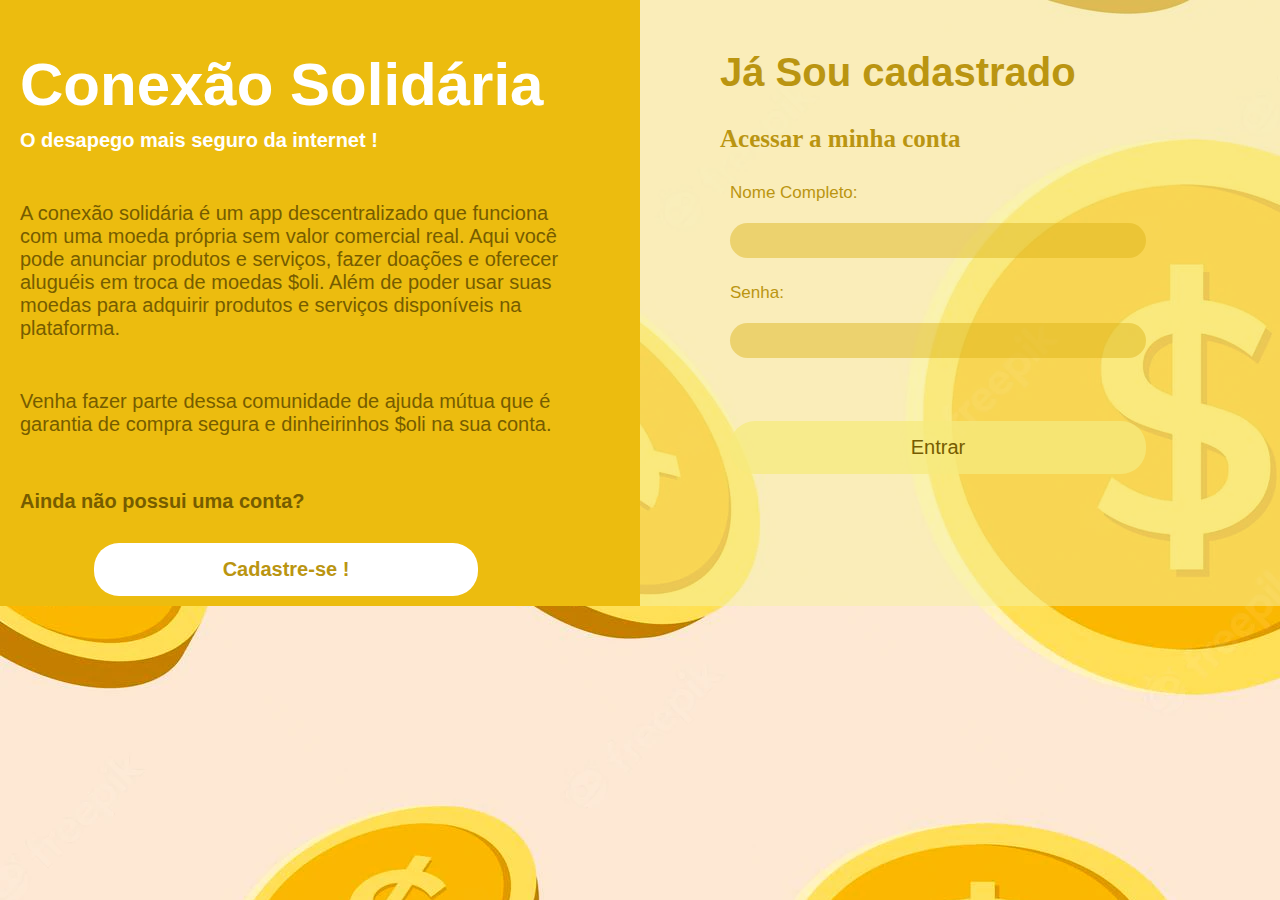
<file: index.html>
<!DOCTYPE html>
<html lang="en">
  <head>
    <meta charset="UTF-8" />
    <meta http-equiv="X-UA-Compatible" content="IE=edge" />
    <meta name="viewport" content="width=device-width, initial-scale=1">
    <link href="https://cdn.jsdelivr.net/npm/bootstrap@5.2.3/dist/css/bootstrap.min.css" rel="stylesheet" integrity="sha384-rbsA2VBKQhggwzxH7pPCaAqO46MgnOM80zW1RWuH61DGLwZJEdK2Kadq2F9CUG65" crossorigin="anonymous">
    <!-- Importing css styles -->
    <link rel="stylesheet" href="./index.css" />
    <title>Conexão Solidária</title>
  </head>
  <body  background="Imagem.png">
   
    <!--Tela login-->
    <section class="login-section">
      
        <div class="coluna-50">
            <h1><strong>Conexão Solidária</strong></h1>
            <h2>O desapego mais seguro da internet !</h2>
            <p>A conexão solidária é um app descentralizado que funciona com uma moeda própria sem valor comercial real. 
            Aqui você pode anunciar produtos e serviços, fazer doações e oferecer aluguéis em troca de moedas $oli. Além de poder usar suas moedas para adquirir produtos e serviços disponíveis na plataforma.</p>
            <p> Venha fazer parte dessa comunidade de ajuda mútua que é garantia de compra segura e dinheirinhos $oli na sua conta.</p>
            <h3><strong> Ainda não possui uma conta?</strong></h3>
            <a href="Pages/Cadastro/cadastro.html"> <button> Cadastre-se !</button> </a> 
        </div>

        <div class="coluna-100">
        
            <h1><strong>Já Sou cadastrado </strong></h1>
            <h3><strong>Acessar a minha conta</strong></h3>
                
            <div class="coluna-100-name">
              <label>Nome Completo: </label>
              <br />
              <input 
                type="text"
                id="nome"         
              />
              <br />
            </div>

            <div class="coluna-100-senha">
              <label>Senha: </label>
              <br />
              <input 
                type="password"
                id="senha"         
              />
              <br />
              <small>Erro ao fazer login</small>
            </div>

            <button id="entrar">Entrar</button>
            <br />
        </div>
    </section>
      
    <script
    src="https://cdn.ethers.io/lib/ethers-5.2.umd.min.js"
    type="application/javascript"
    ></script>

    <!-- Importing our javascript file -->
    <script src="./index.js"></script>
  </body>
</html>
</file>
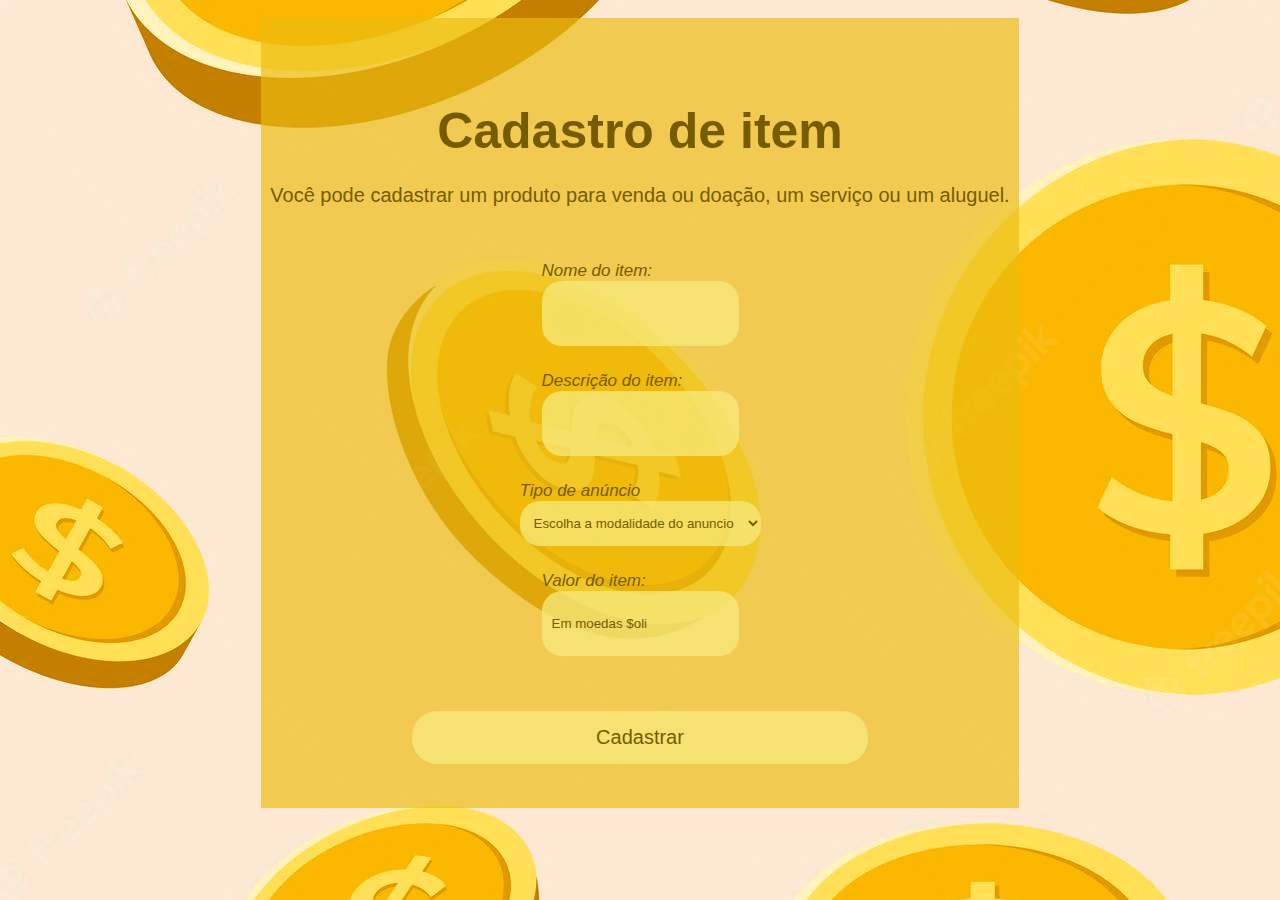
<file: Pages/AdicionarProduto/adicionarProduto.html>
<!DOCTYPE html>
<html lang="en">
  <head>
    <meta charset="UTF-8" />
    <meta http-equiv="X-UA-Compatible" content="IE=edge" />
    <meta name="viewport" content="width=device-width, initial-scale=1">
    <link href="https://cdn.jsdelivr.net/npm/bootstrap@5.2.3/dist/css/bootstrap.min.css" rel="stylesheet" integrity="sha384-rbsA2VBKQhggwzxH7pPCaAqO46MgnOM80zW1RWuH61DGLwZJEdK2Kadq2F9CUG65" crossorigin="anonymous">
    <!-- Importing css styles -->
    <link rel="stylesheet" href="./adicionarProduto.css" />
    <title>Cadastrar item</title>
  </head>
  <body  background="../../Imagens/Imagem.png">
    <section class="cadastro-item">

        <div class='form-control'>

            <h1><strong>Cadastro de item</strong></h1>
            
              <p>Você pode cadastrar um produto para venda ou doação, um serviço ou um aluguel.</p>
            
              <div class="form-control-name">
                <label>Nome do item: </label>
                <br />
                <input 
                  type="text"
                  id="nome"         
                />
                <br />
              </div>        
              
              <div>
                <label>Descrição do item:</label>
                <br />
                <input 
                  type="text"
                  id="descricao"         
                />
              </div>

              <div>
                <label>Tipo de anúncio</label>
                <br />
                <select class="form-select" id="anuncio" onChange="atualizaSelectAnuncio()">
                    <option>Escolha a modalidade do anuncio</option>
                    <option value=venda>Venda</option>
                    <option value=doacao>Doação</option>
                    <option value=servico>Serviço</option>
                    <option value=aluguel>Aluguel</option>
                </select>
              </div>
              
              <div class = "form-control-valor">
                <label>Valor do item:</label>
                <br />
                <input  
                  type="text" 
                  id="valor"
                  placeholder="Em moedas $oli"
                />
                <br/>
                <small>Como precificar em $oli?</small>
              </div>

              <button id="cadastrar-item">Cadastrar</button>
              </div>        
    </section> 
  
   
    <script
    src="https://cdn.ethers.io/lib/ethers-5.2.umd.min.js"
    type="application/javascript"
    ></script>

    <!-- Importing our javascript file -->
    <script src="./adicionarProduto.js"></script>
  </body>
</html>
</file>
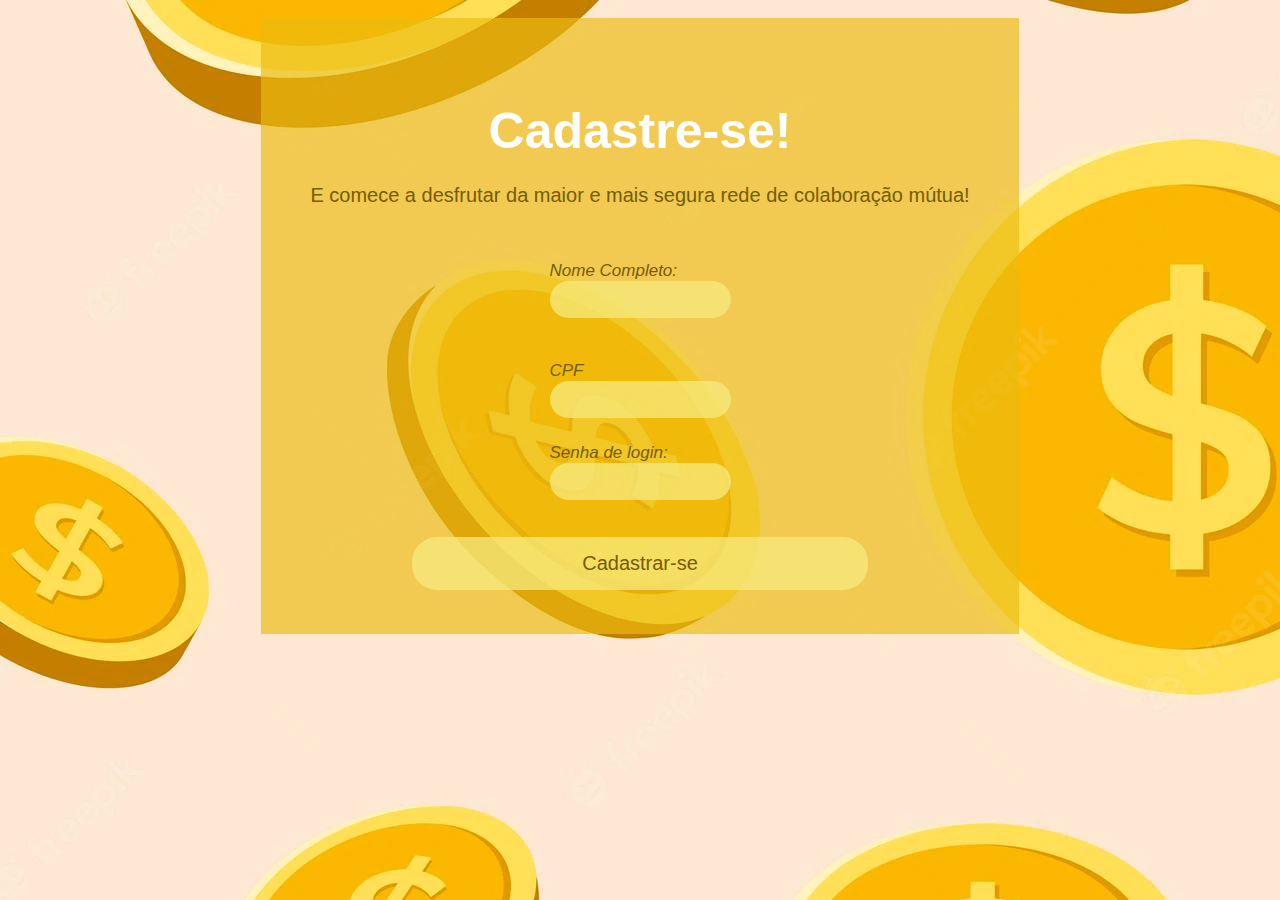
<file: Pages/Cadastro/cadastro.html>
<!DOCTYPE html>
<html lang="en">
  <head>
    <meta charset="UTF-8" />
    <meta http-equiv="X-UA-Compatible" content="IE=edge" />
    <meta name="viewport" content="width=device-width, initial-scale=1">
    <link href="https://cdn.jsdelivr.net/npm/bootstrap@5.2.3/dist/css/bootstrap.min.css" rel="stylesheet" integrity="sha384-rbsA2VBKQhggwzxH7pPCaAqO46MgnOM80zW1RWuH61DGLwZJEdK2Kadq2F9CUG65" crossorigin="anonymous">
    <!-- Importing css styles -->
    <link rel="stylesheet" href="./cadastro.css" />
    <title>Venha fazer parte</title>
  </head>
  <body  background="../../Imagens/Imagem.png">
   
    <!--Tela cadastro-->
    <section class="cadastro-section">

        <div class='form-control'>

            <h1><strong>Cadastre-se!</strong></h1>
            
              <p>E comece a desfrutar da maior e mais segura rede de colaboração mútua!</p>
            
              <div class="form-control-name">
                <label>Nome Completo: </label>
                <br />
                <input 
                  type="text"
                  id="nome"         
                />
                <br />
                <small>Usuario já em uso</small>
              </div>
              
              <div>
                <label>CPF </label>
                <br />
                <input 
                  type="text"
                  id="cpf"         
                />
              </div>
              
              <div>
                <label>Senha de login:</label>
                <br />
                <input  
                  type="password" 
                  id="senha"
                />
              </div>

              <button id="cadastrar-usuario">Cadastrar-se</button>
              </div>        
    </section> 

      
    <script
    src="https://cdn.ethers.io/lib/ethers-5.2.umd.min.js"
    type="application/javascript"
    ></script>

    <!-- Importing javascript file -->
    <script src="./cadastro.js" ></script>
  </body>
</html>
</file>
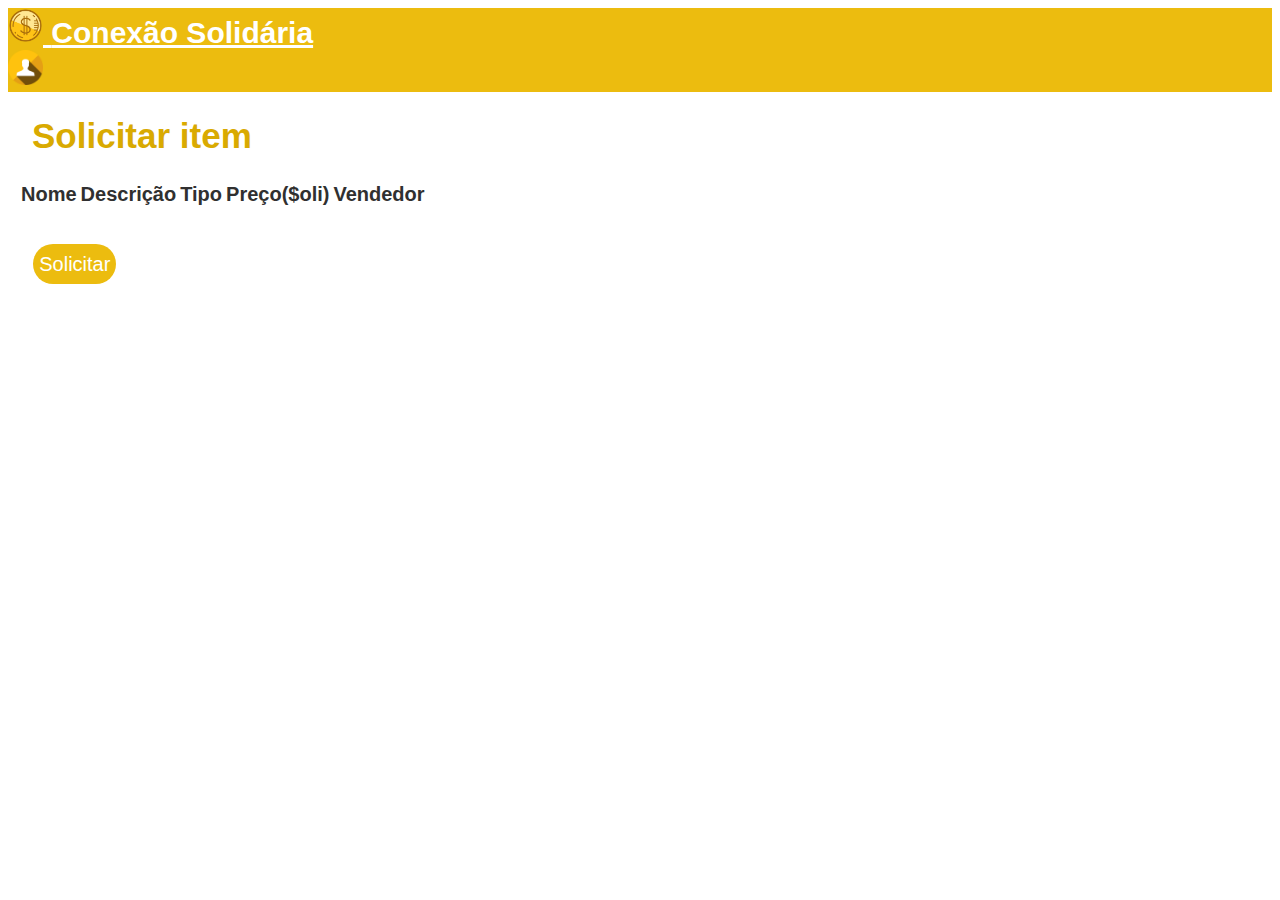
<file: Pages/Carrinho/carrinho.html>
<!DOCTYPE html>
<html lang="en">
  <head>
    <meta charset="UTF-8" />
    <meta http-equiv="X-UA-Compatible" content="IE=edge" />
    <meta name="viewport" content="width=device-width, initial-scale=1">
    <link href="https://cdn.jsdelivr.net/npm/bootstrap@5.2.3/dist/css/bootstrap.min.css" rel="stylesheet" integrity="sha384-rbsA2VBKQhggwzxH7pPCaAqO46MgnOM80zW1RWuH61DGLwZJEdK2Kadq2F9CUG65" crossorigin="anonymous">
    <!-- Importing css styles -->
    <link rel="stylesheet" href="./carrinho.css" />
    <title>Solicita Item</title>
  </head>
  <body>
    
    <div class="itemPage">
        <header>
            <!--Cabeçalho-->
            <nav class="navbar">
              <div class="container-fluid">
                <a class="navbar-brand" href="../Home/home.html">
                  <img src="../../Imagens/moeda.png" alt="Logo" width="35" height="35" class="d-inline-block align-text-top">
                  <strong> Conexão Solidária</strong>
                </a>
                <h2 id="ExibeSaldo"> </h2>
                <a class="navbar-brand" href="../Perfil/perfil.html">
                  <img src="../../Imagens/perfil.webp" alt="Logo" width="35" height="35" class="d-inline-block align-text-top">
                </a>
              </div>
            </nav>
        </header>

      <div class="compra">
        <h1><strong>Solicitar item</strong></h1>

        <table class="table table-hover table-bordered table-striped ">
            <thead>
              <th>Nome</th>
              <th>Descrição</th>
              <th>Tipo</th>
              <th>Preço($oli)</th>
              <th>Vendedor</th>
            </thead>
            <tbody id="tabela">
            </tbody>
        </table>        

        <div class = "solicitacao" >
          <button id="solicitar">Solicitar</button>
        </div>
        
      </div>

    </div>
   
    <script
    src="https://cdn.ethers.io/lib/ethers-5.2.umd.min.js"
    type="application/javascript"
    ></script>

    <!-- Importing our javascript file -->
    <script  src="./carrinho.js"></script>
  </body>
</html>
</file>
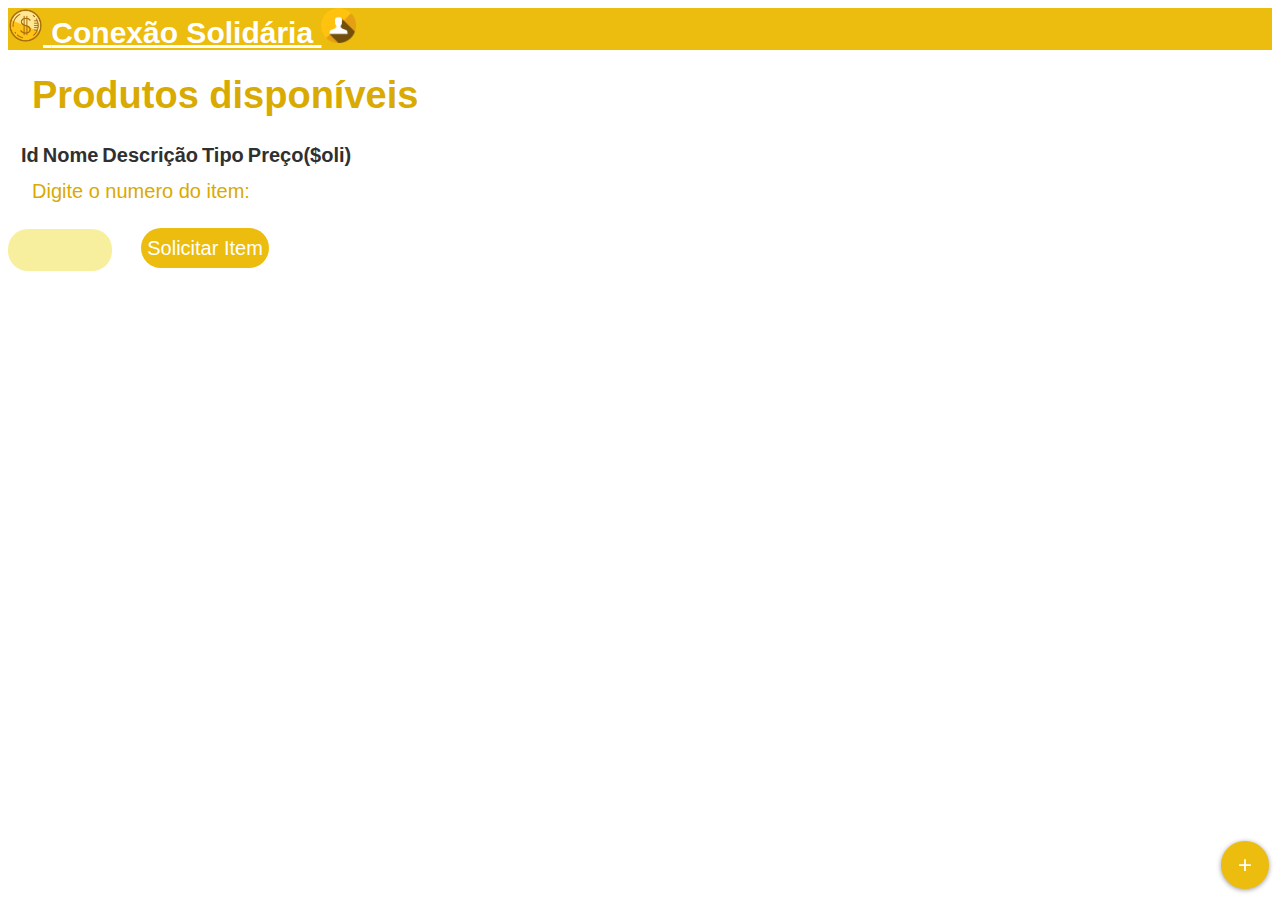
<file: Pages/Home/home.html>
<!DOCTYPE html>
<html lang="en">
  <head>
    <meta charset="UTF-8" />
    <meta http-equiv="X-UA-Compatible" content="IE=edge" />
    <meta name="viewport" content="width=device-width, initial-scale=1">
    <link href="https://cdn.jsdelivr.net/npm/bootstrap@5.2.3/dist/css/bootstrap.min.css" rel="stylesheet" integrity="sha384-rbsA2VBKQhggwzxH7pPCaAqO46MgnOM80zW1RWuH61DGLwZJEdK2Kadq2F9CUG65" crossorigin="anonymous">
    <!-- Importing css styles -->
    <link rel="stylesheet" href="./home.css" />
    <title>Seja Bem Vindo</title>
  </head>
  <body>
    
    <div class="homePage">
      <header>
        <!--Cabeçalho-->
        <nav class="navbar">
          <div class="container-fluid">
            <a class="navbar-brand" href="home.html">
              <img src="../../Imagens/moeda.png" alt="Logo" width="35" height="35" class="d-inline-block align-text-top">
              <strong> Conexão Solidária</strong>
            </a>
            <a class="navbar-brand" href="../Perfil/perfil.html">
              <img src="../../Imagens/perfil.webp" alt="Logo" width="35" height="35" class="d-inline-block align-text-top">
            </a>
          </div>
        </nav>
      </header>

      <div class="produtos">
        <h1><strong>Produtos disponíveis</strong></h1>
        
        <div class="fab">          
          <a href="../AdicionarProduto/adicionarProduto.html"> <button>+</button> </a> 
        </div>

        <table id="minhaTabela" class="table table-hover table-bordered table-striped ">
          <thead>
            <th>Id</th>
            <th>Nome</th>
            <th>Descrição</th>
            <th>Tipo</th>
            <th>Preço($oli)</th>
          </thead>
          <tbody id="tabela">
          </tbody>
        </table>

        <div class = "solicitacao" >
          <label>Digite o numero do item:  </label>
          <br />
          <input 
            type="text"
            id="itemSelecionado"         
          />
          <button id="solicitar">Solicitar Item</button>
        </div>
        
      </div>

    </div>
   
    <script
    src="https://cdn.ethers.io/lib/ethers-5.2.umd.min.js"
    type="application/javascript"
    ></script>

    <!-- Importing our javascript file -->
    <script src="./home.js"></script>
  </body>
</html>
</file>
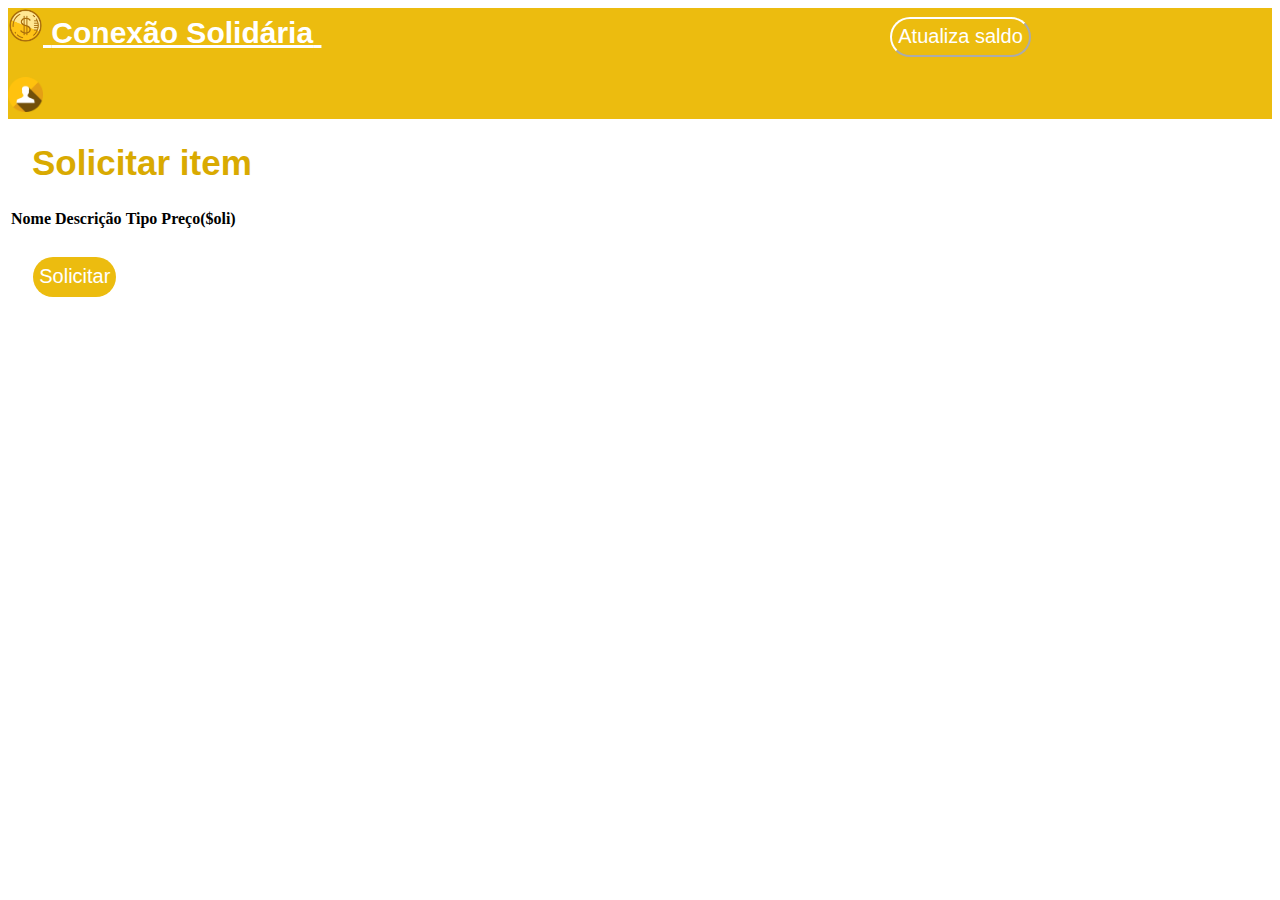
<file: Pages/Item/item.html>
<!DOCTYPE html>
<html lang="en">
  <head>
    <meta charset="UTF-8" />
    <meta http-equiv="X-UA-Compatible" content="IE=edge" />
    <meta name="viewport" content="width=device-width, initial-scale=1">
    <link href="https://cdn.jsdelivr.net/npm/bootstrap@5.2.3/dist/css/bootstrap.min.css" rel="stylesheet" integrity="sha384-rbsA2VBKQhggwzxH7pPCaAqO46MgnOM80zW1RWuH61DGLwZJEdK2Kadq2F9CUG65" crossorigin="anonymous">
    <!-- Importing css styles -->
    <link rel="stylesheet" href="./item.css" />
    <title>Aluga Item</title>
  </head>
  <body>
    
    <div class="itemPage">
        <header>
            <!--Cabeçalho-->
            <nav class="navbar">
              <div class="container-fluid">
                <a class="navbar-brand" href="../Home/home.html">
                  <img src="../../Imagens/moeda.png" alt="Logo" width="35" height="35" class="d-inline-block align-text-top">
                  <strong> Conexão Solidária</strong>
                </a>
                <button id="VerSaldo">Atualiza saldo</button>
                <h2 id="ExibeSaldo"> </h2>
                <a class="navbar-brand" href="../Perfil/perfil.html">
                  <img src="../../Imagens/perfil.webp" alt="Logo" width="35" height="35" class="d-inline-block align-text-top">
                </a>
              </div>
            </nav>
        </header>

      <div class="compra">
        <h1><strong>Solicitar item</strong></h1>

        <table class="table table-hover table-bordered table-striped ">
            <thead>
              <th>Nome</th>
              <th>Descrição</th>
              <th>Tipo</th>
              <th>Preço($oli)</th>
            </thead>
            <tbody id="tabela">
            </tbody>
        </table>        

        <div class = "solicitacao" >
          <button id="solicitar">Solicitar</button>
        </div>
        
      </div>

    </div>
   
    <script
    src="https://cdn.ethers.io/lib/ethers-5.2.umd.min.js"
    type="application/javascript"
    ></script>

    <!-- Importing our javascript file -->
    <script src="./item.js"></script>
  </body>
</html>
</file>
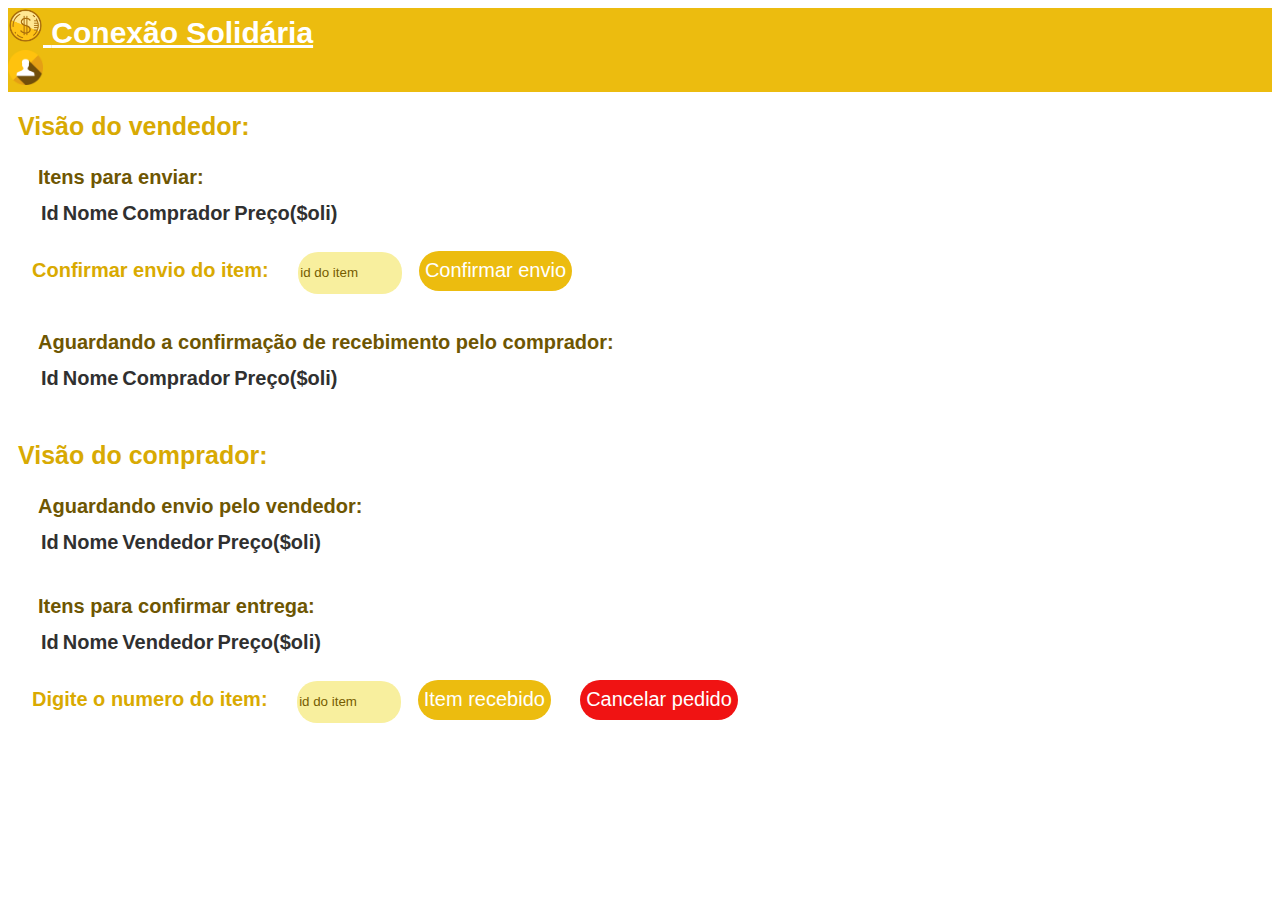
<file: Pages/Perfil/perfil.html>
<!DOCTYPE html>
<html lang="en">
  <head>
    <meta charset="UTF-8" />
    <meta http-equiv="X-UA-Compatible" content="IE=edge" />
    <meta name="viewport" content="width=device-width, initial-scale=1">
    <link href="https://cdn.jsdelivr.net/npm/bootstrap@5.2.3/dist/css/bootstrap.min.css" rel="stylesheet" integrity="sha384-rbsA2VBKQhggwzxH7pPCaAqO46MgnOM80zW1RWuH61DGLwZJEdK2Kadq2F9CUG65" crossorigin="anonymous">
    <!-- Importing css styles -->
    <link rel="stylesheet" href="./perfil.css" />
    <title>Meu perfil</title>
  </head>
  <body>
    
    <div class="perfil">
      <header>
        <!--Cabeçalho-->
        <nav class="navbar">
          <div class="container-fluid">
            <a class="navbar-brand" href="../Home/home.html">
              <img src="../../Imagens/moeda.png" alt="Logo" width="35" height="35" class="d-inline-block align-text-top">
              <strong> Conexão Solidária</strong>
            </a>
            <h2 id="ExibeSaldo"></h2>
            <a class="navbar-brand" href="../Perfil/perfil.html">
              <img src="../../Imagens/perfil.webp" alt="Logo" width="35" height="35" class="d-inline-block align-text-top">
            </a>
          </div>
        </nav>
      </header>

    <body class="perfilBody">
      <h1><strong>Visão do vendedor:</strong></h1>
      <h3><strong>Itens para enviar:</strong></h3>
      <table class="table table-hover table-bordered table-striped ">
        <thead>
          <th>Id</th>
          <th>Nome</th>
          <th>Comprador</th>
          <th>Preço($oli)</th>
        </thead>
        <tbody id="tabela-para-enviar">
        </tbody>
      </table>

      <div class = "envio" >
        <label><strong>Confirmar envio do item:</strong> </label>
        <input type="text" placeholder="id do item" id="enviar-esse-item"/>
        <button id="enviar">Confirmar envio</button>
      </div>

      <br/>

      <h3><strong>Aguardando a confirmação de recebimento pelo comprador:</strong></h3>
      <table class="table table-hover table-bordered table-striped ">
        <thead>
          <th>Id</th>
          <th>Nome</th>
          <th>Comprador</th>
          <th>Preço($oli)</th>
        </thead>
        <tbody id="tabela-receber-valor">
        </tbody>
      </table>

      <br/>
      <h1><strong>Visão do comprador:</strong></h1>

      <h3><strong>Aguardando envio pelo vendedor:</strong></h3>
      <table class="table table-hover table-bordered table-striped ">
        <thead>
          <th>Id</th>
          <th>Nome</th>
          <th>Vendedor</th>
          <th>Preço($oli)</th>
        </thead>
        <tbody id="tabela-aguardando-envio">
        </tbody>
      </table>

      <br/>

      <h3><strong>Itens para confirmar entrega:</strong></h3>
      <table class="table table-hover table-bordered table-striped ">
        <thead>
          <th>Id</th>
          <th>Nome</th>
          <th>Vendedor</th>
          <th>Preço($oli)</th>
        </thead>
        <tbody id="tabela-para-confirmar-recebimento">
        </tbody>
      </table>
    </body>

    <div class = "recebimento" >
      <label><strong>Digite o numero do item:</strong> </label>
      <input type="text" id="esse-item" placeholder="id do item"/>
      <button id="Recebi">Item recebido</button>
      <button style="background-color: rgb(240, 19, 19)" id="Cancelar">Cancelar pedido</button> 
    </div>

    </div>
   
    <script
    src="https://cdn.ethers.io/lib/ethers-5.2.umd.min.js"
    type="application/javascript"
    ></script>

    <!-- Importing our javascript file -->
    <script src="./perfil.js"></script>
  </body>
</html>
</file>
<file: index.css>
*{
    margin: 0;
    box-sizing: border-box;
}

.login-section{ 
    display: flex;
    flex-flow: row wrap
}

.coluna-50 {
    width: 50%;
    background-color: #ecbc0f;
    height: 100%;
}
  
.coluna-100 {
    width: 50%;
    padding-left: 60px;
    padding-right: 60px;
    background-color: #f5f2a084;
}
  
.coluna-50 h1 {
    margin: 50px 80px 1px 20px;
    font-size: 60px;
    color: #FFFFFF ;
    font-family:Verdana, Geneva, Tahoma, sans-serif;
}
  
.coluna-50 h2 {
    margin: 10px 80px 1px 20px;
    font-size: 20px;
    color: #FFFFFF ;
    font-family: Verdana, Geneva, Tahoma, sans-serif;;
}

.coluna-50 h3 {
    margin: 54px 80px 10px 20px;
    font-size: 20px;
    color: #765c00 ;
    font-family: Verdana, Geneva, Tahoma, sans-serif;;
}  
.coluna-50 p {
    margin: 50px 80px 50px 20px;
    font-size: 20px;
    color: #765c00 ;
    font-family: Verdana, Geneva, Tahoma, sans-serif;;
}
   
.coluna-50 button{
    width: 60%;
    padding: 15px;
    font-weight: 800;
  
    background: #ffffff ;
    color:#ba9511;
  
    border-radius: 25px;
    margin: 20px 0px 10px 94px;
    border: none;
  
    cursor: pointer;
    transition: filter 0.2s;
  
    font-size: 20px;
}
  
.coluna-50 button:hover{
    filter: brightness(0.9);
}


.coluna-100 h1 {
    margin: 50px 80px 1px 20px;
    font-size: 40px;
    color: #ba9511 ;
    font-family:Verdana, Geneva, Tahoma, sans-serif;
}

.coluna-100 h3 {
    margin: 30px 80px 30px 20px;
    font-size: 25px;
    color: #ba9511 ;
    font-family: Literata;
}
  
.coluna-100 label {
    margin: 10px 80px 1px 30px;
    font-family: Verdana, Geneva, Tahoma, sans-serif;
    font-size: 17px;
    color: #ba9511;
}

  
.coluna-100 input{
    margin: 20px 0px 1px 30px;
    width: 80%;
    letter-spacing: 1px;
    background-color: #dcb01172;
    border-radius: 20px;
    border: none;
    height: 35px;
    margin-bottom: 25px; 
} 

.coluna-100 button{
    margin: 20px 0px 1px 30px;
    width: 80%;
    padding: 15px;
    font-weight: 500;
    background: #f6ea7dbf ;
    color:#765c00;
    border-radius: 25px;
    border: none;
    cursor: pointer;
    transition: filter 0.7s;
    font-size: 20px;
}
    
.coluna-100 button:hover{
    filter: brightness(0.9);
}

.coluna-100-senha small{
    visibility: hidden;
}

.coluna-100-senha.error small{
    visibility:visible;
    color: red;
}
</file>
<file: Pages/AdicionarProduto/adicionarProduto.css>
.cadastro-item{
    display: flex;
}

.form-control {   
    display: flex;
    margin: 10px 20%;
    width: 75%;
    background-color: #ecbc0faa;
    align-items: center;
    flex-direction: column;
    padding-bottom: 20px ;
}


.form-control h1 {
    margin: 84px 0 24px;
    font-size: 50px;
    color: #765c00 ;
    font-family: Verdana, Geneva, Tahoma, sans-serif;
}
    
.form-control p {
    margin: 0 0 54px;
    text-align: center;
    font-size: 20px;
    color: #765c00 ;
    font-family: Verdana, Geneva, Tahoma, sans-serif;
}
  
.form-control label{
    font-family: Verdana, Geneva, Tahoma, sans-serif;
    font-size: 17px;
    color: #765c00 ;
    font-style: italic;
}
    
.form-control input{
    background-color: #f6ea7dbf;
    border-radius: 20px;
    border: none;
    height: 45px;
    padding: 10px;
    margin: 0 0 10px;
    color: #765c00;   
    margin-bottom: 25px; 
    align-items: center;
}

.form-control input::placeholder{
    color:#765c00;
}

.form-control select{
    background-color: #f6ea7dbf;
    border-radius: 20px;
    border: none;
    height: 45px;
    padding: 10px;
    margin: 0 0 10px;
    color: #765c00;   
    margin-bottom: 25px; 
    align-items: center;
}

.form-control button{
  
    width: 60%;
    padding: 15px;
    font-weight: 500;
    background: #f6ea7dbf ;
    color:#765c00;
    border-radius: 25px;
    margin: 12px 0 24px;
    border: none;
    cursor: pointer;
    transition: filter 0.7s;
    font-size: 20px;
}
    
.form-control button:hover{
    filter: brightness(0.9);
}

.form-control-valor small {
    visibility: hidden;
}

.form-control-valor.error small{
    visibility: visible;
    color: red;
}
</file>
<file: Pages/Cadastro/cadastro.css>
.cadastro-section{
    display: flex;
}

.form-control {   
    display: flex;
    margin: 10px 20%;
    width: 75%;
    background-color: #ecbc0faa;
    align-items: center;
    flex-direction: column;
    justify-content: centers;
    padding-bottom: 20px ;
}
   
.form-control h1 {
    margin: 84px 0 24px;
    font-size: 50px;
    color: #ffffff ;
    font-family: Verdana, Geneva, Tahoma, sans-serif;
}
    
.form-control p {
    margin: 0 0 54px;
    text-align: center;
    font-size: 20px;
    color: #765c00 ;
    font-family: Verdana, Geneva, Tahoma, sans-serif;
}
  
.form-control label{
    font-family: Verdana, Geneva, Tahoma, sans-serif;
    font-size: 17px;
    color: #765c00 ;
    font-style: italic;
}
    
.form-control input{
    background-color: #f6ea7dbf;
    border-radius: 20px;
    border: none;
    height: 35px;
    margin: 0 0 10px;
    color: #765c00;   
    margin-bottom: 25px; 
    align-items: center    
}

.form-control button{
  
    width: 60%;
    padding: 15px;
    font-weight: 500;
    background: #f6ea7dbf ;
    color:#765c00;
    border-radius: 25px;
    margin: 12px 0 24px;
    border: none;
    cursor: pointer;
    transition: filter 0.7s;
    font-size: 20px;
}
    
.form-control button:hover{
    filter: brightness(0.9);
}

.form-control-name small {
    visibility: hidden;
}

.form-control-name.error small{
    visibility: visible;
    color: red;
}
</file>
<file: Pages/Carrinho/carrinho.css>
.navbar{
    background-color:#ecbc0f;
}

.navbar-brand{
    color: #ffffff;
    font-family: Verdana, Geneva, Tahoma, sans-serif;
    font-size: 30px;
}

.itemPage h2{
    font-size: 25px;
    color: #ffffff ;
    font-family: Verdana, Geneva, Tahoma, sans-serif;
    margin: 0 0 0 60%;
}

.compra h1 {
    margin: 24px 24px 24px;
    font-size: 35px;
    color: #d9aa01 ;
    font-family: Verdana, Geneva, Tahoma, sans-serif;
}

.compra table {
    margin: 10px;
    font-size: 20px;
    color: #303030 ;
    font-family: Verdana, Geneva, Tahoma, sans-serif;
    border-color:#37352e70 ;
}

.compra button{

    height: 40px;
    font-weight: 500;
    background: #ecbc0f ;
    color:#ffffff;
    border-radius: 25px;
    border: none;
    cursor: pointer;
    transition: filter 0.7s;
    font-size: 20px;
    margin: 2%;

}
    
.compra button:hover{
    filter: brightness(0.9);
}
</file>
<file: Pages/Home/home.css>
.navbar{
    background-color:#ecbc0f;
}

.navbar-brand{
    color: #ffffff;
    font-family: Verdana, Geneva, Tahoma, sans-serif;
    font-size: 30px;
}

.homePage{
    background-color: #ffffffa9;
}

.homePage h2{
    font-size: 25px;
    color: #ffffff ;
    font-family: Verdana, Geneva, Tahoma, sans-serif;
    margin: 0 0 0 60%;
}

.homePage button{

    height: 40px;
    font-weight: 500;
    background: #ecbc0f ;
    color:#ffffff;
    border-radius: 25px;
    border-color: #ffffff;
    cursor: pointer;
    transition: filter 0.7s;
    font-size: 20px;
    align-items: flex-end;
    margin: 0 0 0 45%;
}
    
.homePage button:hover{
    filter: brightness(0.9);
}

.fab{
    position: fixed;
    bottom:10px;
    right:10px;
}
  
.fab button{
    margin: 1px;
    cursor: pointer;
    width: 48px;
    height: 48px;
    border-radius: 30px;
    background-color: #ecbc0f;
    border: none;
    box-shadow: 0 1px 5px rgba(0,0,0,.4);
    font-size: 24px;
    color: white;
      
    -webkit-transition: .2s ease-out;
    -moz-transition: .2s ease-out;
    transition: .2s ease-out;
}

.produtos h1 {
    margin: 24px 24px 24px;
    font-size: 38px;
    color: #d9aa01 ;
    font-family: Verdana, Geneva, Tahoma, sans-serif;
}

.produtos table {
    margin: 10px;
    font-size: 20px;
    color: #303030 ;
    font-family: Verdana, Geneva, Tahoma, sans-serif;
    border-color:#37352e70 ;
}
  
.solicitacao label{
    margin: 24px 24px 24px;
    font-size: 20px;
    color: #d9aa01 ;
    font-family: Verdana, Geneva, Tahoma, sans-serif;

}
    
.solicitacao input{
    background-color: #f6ea7dbf;
    border-radius: 20px;
    border: none;
    height: 40px;
    color: #765c00;   
    align-items: center;
    width: 100px;
}

.solicitacao button{

    height: 40px;
    font-weight: 500;
    background: #ecbc0f ;
    color:#ffffff;
    border-radius: 25px;
    border: none;
    cursor: pointer;
    transition: filter 0.7s;
    font-size: 20px;
    margin: 2%;

}
    
.solicitacao button:hover{
    filter: brightness(0.9);
}
</file>
<file: Pages/Item/item.css>
.navbar{
    background-color:#ecbc0f;
}

.navbar-brand{
    color: #ffffff;
    font-family: Verdana, Geneva, Tahoma, sans-serif;
    font-size: 30px;
}

.itemPage h2{
    font-size: 25px;
    color: #ffffff ;
    font-family: Verdana, Geneva, Tahoma, sans-serif;
}

.itemPage button{

    height: 40px;
    font-weight: 500;
    background: #ecbc0f ;
    color:#ffffff;
    border-radius: 25px;
    border-color: #ffffff;
    cursor: pointer;
    transition: filter 0.7s;
    font-size: 20px;
    align-items: flex-end;
    margin: 0 0 0 45%;
}
    
.itemPage button:hover{
    filter: brightness(0.9);
}

.compra h1 {
    margin: 24px 24px 24px;
    font-size: 35px;
    color: #d9aa01 ;
    font-family: Verdana, Geneva, Tahoma, sans-serif;
}

.produtos table {
    margin: 10px;
    font-size: 20px;
    color: #303030 ;
    font-family: Verdana, Geneva, Tahoma, sans-serif;
    border-color:#37352e70 ;
}

.compra button{

    height: 40px;
    font-weight: 500;
    background: #ecbc0f ;
    color:#ffffff;
    border-radius: 25px;
    border: none;
    cursor: pointer;
    transition: filter 0.7s;
    font-size: 20px;
    margin: 2%;

}
    
.compra button:hover{
    filter: brightness(0.9);
}
</file>
<file: Pages/Perfil/perfil.css>
.navbar{
    background-color:#ecbc0f;
}

.navbar-brand{
    color: #ffffff;
    font-family: Verdana, Geneva, Tahoma, sans-serif;
    font-size: 30px;
}

.perfil h2{
    font-size: 25px;
    color: #ffffff ;
    font-family: Verdana, Geneva, Tahoma, sans-serif;
    margin: 0 0 0 60%;
}

.perfilBody h1{
    font-size: 25px;
    color: #d8aa03 ;
    font-family: Verdana, Geneva, Tahoma, sans-serif;
    margin: 20px auto 25px 10px;
}

.perfilBody h3{
    font-size: 20px;
    color: #6e5602 ;
    font-family: Verdana, Geneva, Tahoma, sans-serif;
    margin: 10px auto 10px 30px;
}

.perfilBody table {
    margin: 10px auto 10px 30px;
    font-size: 20px;
    color: #303030 ;
    font-family: Verdana, Geneva, Tahoma, sans-serif;
    border-color:#37352e70 ;
}
  
.perfilBody label{
    margin: 24px 24px 24px;
    font-size: 20px;
    color: #d9aa01 ;
    font-family: Verdana, Geneva, Tahoma, sans-serif;

}
    
.perfilBody input{
    background-color: #f6ea7dbf;
    border-radius: 20px;
    border: none;
    height: 40px;
    color: #765c00;   
    align-items: center;
    width: 100px;
}

.perfilBody input::placeholder{
    color:#765c00;
}

.perfilBody button{

    height: 40px;
    font-weight: 500;
    background: #ecbc0f ;
    color:#ffffff;
    border-radius: 25px;
    border: none;
    cursor: pointer;
    transition: filter 0.7s;
    font-size: 20px;
    margin: 1%;

}
    
.perfilBody button:hover{
    filter: brightness(0.9);
}
</file>
